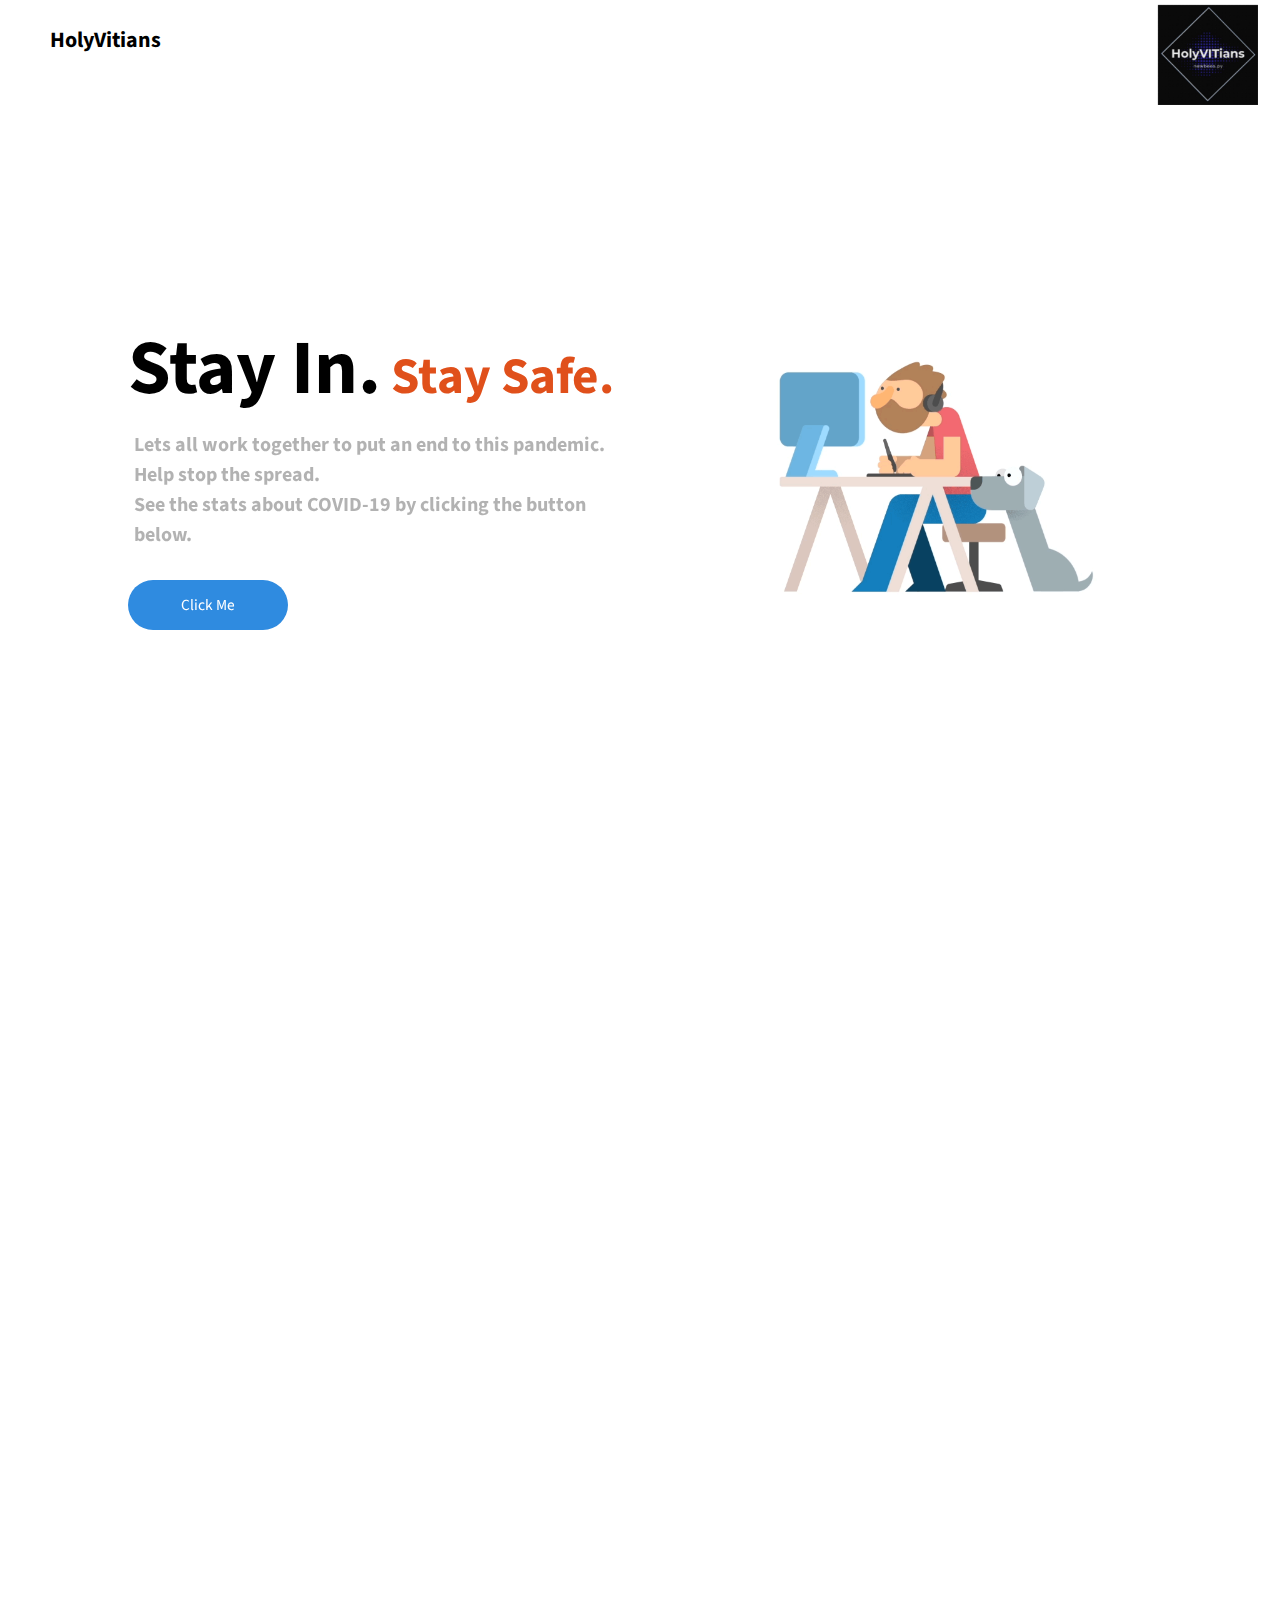
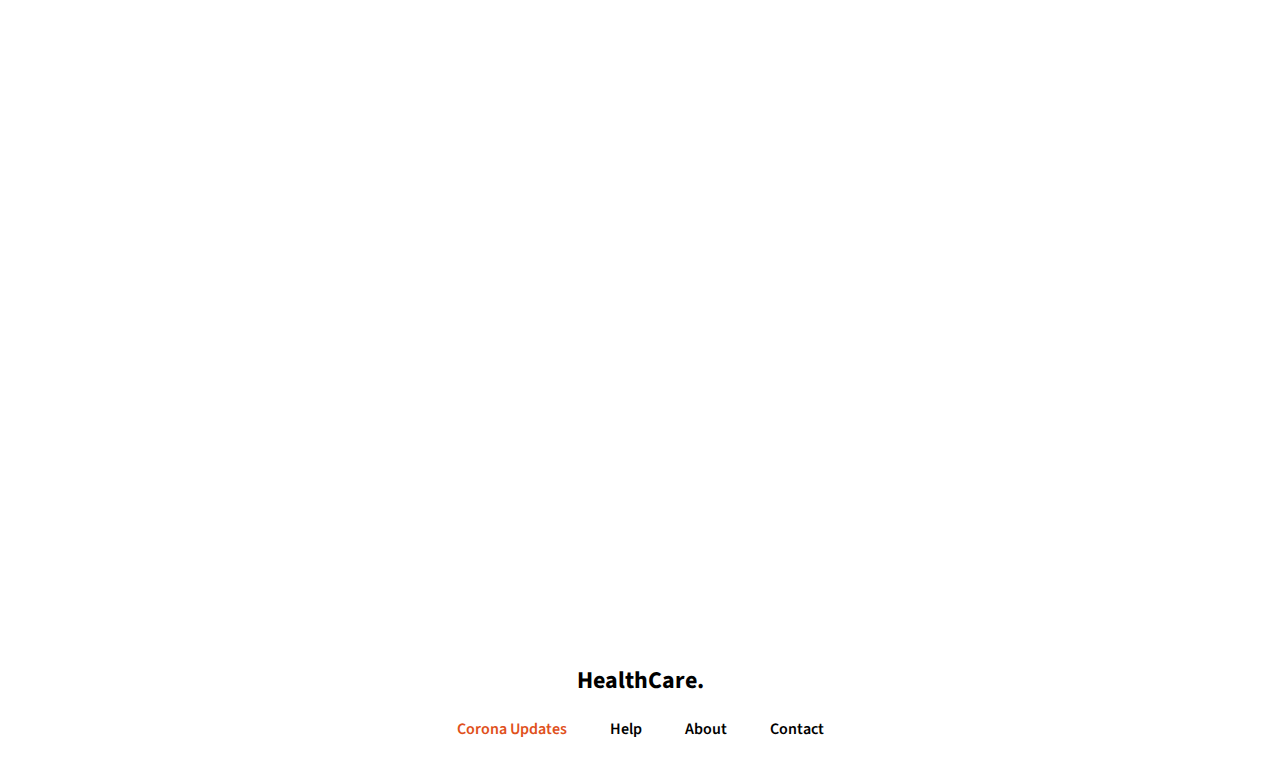
<file: About page/index.html>
<!DOCTYPE html>
<html lang="en">
<head>
    <meta charset="UTF-8">
    <meta name="viewport" content="width=device-width, initial-scale=1.0">
    <meta http-equiv="X-UA-Compatible" content="ie=edge">`
    
    <title>HealthCare</title>
    <link rel="stylesheet" href="styles.css">
    <link href="https://fonts.googleapis.com/css2?family=Source+Sans+Pro:wght@400;600&display=swap" rel="stylesheet">
    <link href="https://unpkg.com/aos@2.3.1/dist/aos.css" rel="stylesheet">
    <style>
        
        .logo1 {
            height: 100px;
            width: 100px;
            /* margin: 30px ; */
            position: absolute;
            top: 4.5px;
            right: 22.5px;
        }
       
    </style>
</head>
<body>
    <div class="wrapper">
        <div class="nav">
            <div class="logo" style="">
                <h4>HolyVitians</h4>
            </div>
             <img class="logo1"src="./img/logo.jpeg" alt=""> 
        </div>

        <!-- LANDING PAGE -->

        <div class="landing" id="landing">
            <div class="landingText" data-aos="fade-up" data-aos-duration="1000">
                <h1>Stay In.<span style="color:#e0501b;font-size: 4vw"> Stay Safe.</span> </h1>
                <h3>Lets all work together to put an end to this pandemic. <br> Help stop the spread. <br> See the stats about COVID-19 by clicking the button below.</h3>
                <div class="btn">
                    <a href="#infoSection">Click Me</a>
                </div>
            </div>
            <div class="landingImage" data-aos="fade-down" data-aos-duration="2000">
                <img src="img/landingImg.gif" style="height: 400px; width: 500px;">
            </div>
        </div>

        <!-- ABOUT SECTION -->

        <div class="about">
            <div class="aboutText" data-aos="fade-up" data-aos-duration="1000">
                <h1>Symptoms of <br> <span style="color:#2f8be0;font-size:5vw">COVID-19</span> </h1>
                <img src="img/doctor-woman-400px.png" alt="">
            </div>
            <div class="aboutList" data-aos="fade-left" data-aos-duration="1000">
                <ol>
                    <li> 
                        <span>01</span>
                         <p>Most common symptoms: 
                             <br>1. Fever
                             <br>2. Dry Cough
                             <br>3. Tiredness
                        </p>
                    </li>
                    <li> 
                        <span>02</span>
                         <p>Less common symptoms: 
                             <br>1. Aches and pains
                             <br>2. Diarrhoea
                             <br>3. Loss of taste or smell</p>
                    </li>
                    <li> 
                        <span>03</span>
                         <p>Severe symptoms: 
                             <br>1. Difficulty breathing 
                             <br>2. Chest pain or pressure
                             <br>3. Loss of speech or movement</p>
                    </li>
                </ol>
            </div>
        </div>

        <!-- INFO SECTION -->

        <div class="infoSection" id="infoSection">
            <div class="infoHeader" data-aos="fade-up" data-aos-duration="1000">
                <h1>See detailed information of  <br> <span style="color:#e0501b">Coronavirus.</span> </h1>
            </div>
            <div class="infoCards">
                <div class="card one" data-aos="fade-up" data-aos-duration="1000">
                    <img src="img/dailyChange.svg" height="250px" width="100%" class="cardoneImg" alt="" data-aos="fade-up" data-aos-duration="1100">
                    <div class="cardbgone"></div>
                    <div class="cardContent">
                        <h2>Daily Change</h2>
                        <p>See the daily change in COVID 19 cases, deaths and recoveries.</p>
                        <a href="https://vibgyor786.github.io/websiteplot/">
                            <div class="cardBtn">
                                <img src="img/next.png" alt="" class="cardIcon">
                            </div>
                        </a>
                    </div>
                </div>
                <div class="card two" data-aos="fade-up" data-aos-duration="1300">
                    <img src="img/predictor.svg" height="250px" width="100%" class="cardtwoImg" alt="" data-aos="fade-up" data-aos-duration="1200">
                    <div class="cardbgtwo"></div>
                    <div class="cardContent">
                        <h2>Covid-19 Predictor</h2>
                        <p>Find out the chances of you having the virus by just entering some details about yourself.</p>
                        <a href="http://ganeshsahu786.pythonanywhere.com/">
                            <div class="cardBtn">
                                <img src="img/next.png" alt="" class="cardIcon">
                            </div>
                        </a>
                    </div>
                </div>
            </div>
        </div>

        <div class="footer">
            <h2>HealthCare.</h2>
            <div class="footerlinks">
                <a href="#" class="mainlink">Corona Updates</a>
                <a href="#">Help</a>
                <a href="#">About</a>
                <a href="#">Contact</a>
            </div>
        </div>
    </div>

    <script src="https://unpkg.com/aos@2.3.1/dist/aos.js"></script>
    <script>
            AOS.init();
    </script>
</body>
</html>
</file>
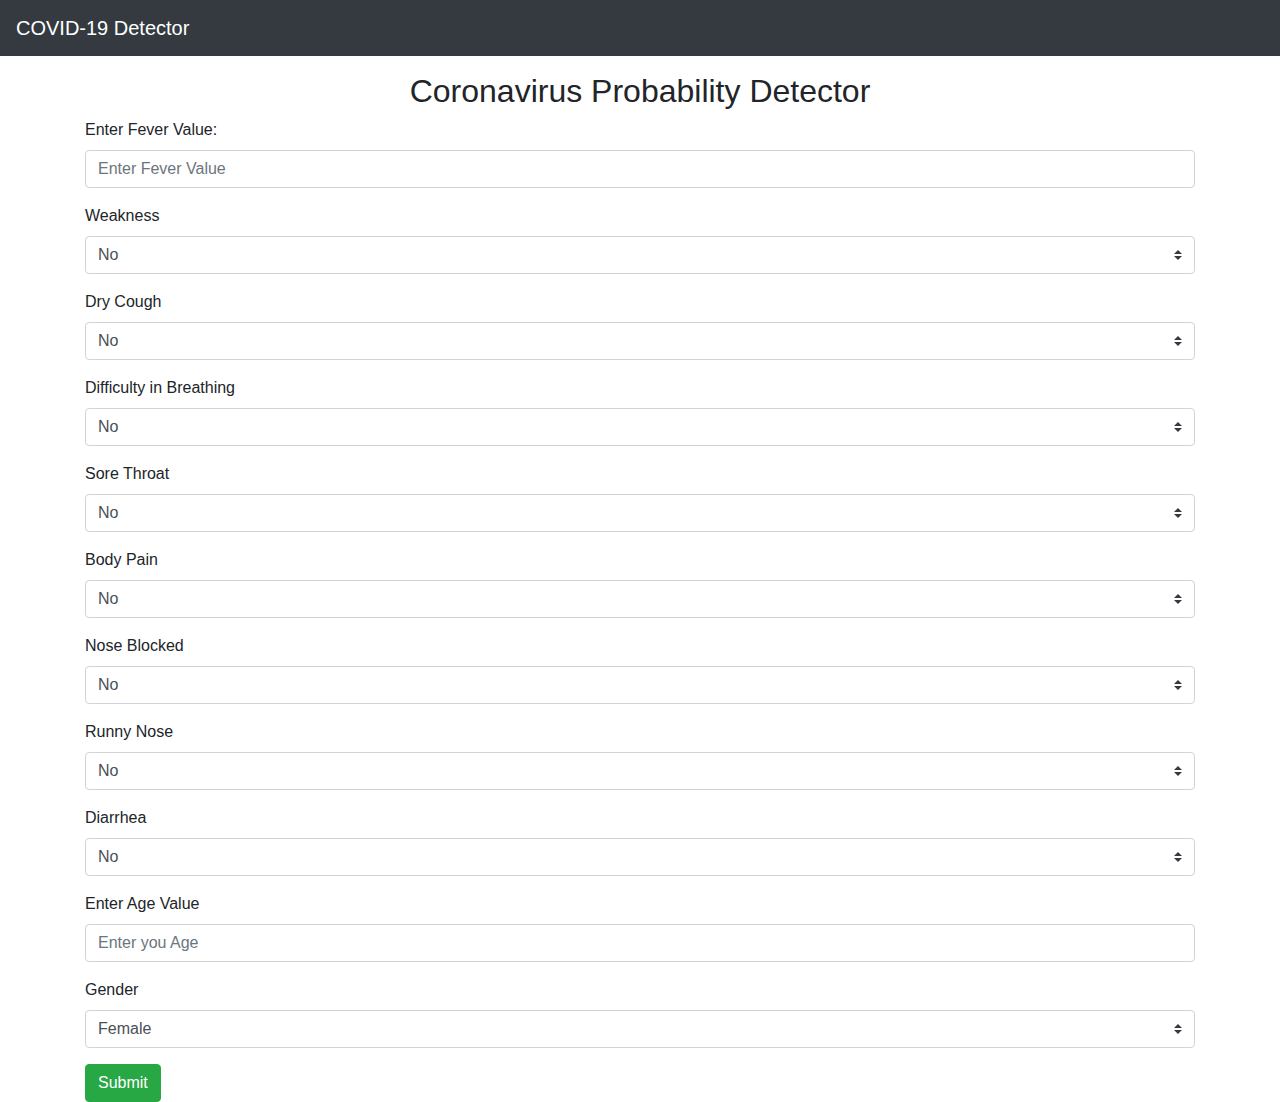
<file: project2/static/index.html>
<!doctype html>
<html lang="en">
  <head>
    <!-- Required meta tags -->
    <meta charset="utf-8">
    <meta name="viewport" content="width=device-width, initial-scale=1, shrink-to-fit=no">

    <!-- Bootstrap CSS -->
    <link rel="stylesheet" href="https://stackpath.bootstrapcdn.com/bootstrap/4.4.1/css/bootstrap.min.css" integrity="sha384-Vkoo8x4CGsO3+Hhxv8T/Q5PaXtkKtu6ug5TOeNV6gBiFeWPGFN9MuhOf23Q9Ifjh" crossorigin="anonymous">

    <title>COVID-19 Probability Detector</title>
  </head>
  <body> 

    <nav class="navbar navbar-expand-lg navbar-dark bg-dark">
        <a class="navbar-brand" href="#">COVID-19 Detector</a>
        <button class="navbar-toggler" type="button" data-toggle="collapse" data-target="#navbarSupportedContent" aria-controls="navbarSupportedContent" aria-expanded="false" aria-label="Toggle navigation">
          <span class="navbar-toggler-icon"></span>
        </button>
      </nav>


      <div class="container">
          <h2 class="text-center mt-3">Coronavirus Probability Detector</h2>
          <form action="/" method="POST">
            <div class="form-group">
              <label for="Fever">Enter Fever Value:</label>
              <input type="text" class="form-control" id="Fever" name="Fever" placeholder="Enter Fever Value">
            </div>

            <div class="form-group">
              <label for="Weakness">Weakness</label>
              <select  class="form-control custom-select" name="Weakness" id="Weakness">
                <option value="0">No</option> 
                <option value="1">Yes</option> 
              </select>
            </div>
            <div class="form-group">
              <label for="Dry Cough">Dry Cough</label>
              <select  class="form-control custom-select" name="Dry Cough" id="Dry Cough">
                <option value="0">No</option> 
                <option value="1">Yes</option> 
              </select>
            </div>
            <div class="form-group">
              <label for="Breathing Difficulty">Difficulty in Breathing</label>
              <select  class="form-control custom-select" name="Breathing Difficulty" id="Breathing Difficulty">
                <option value="0">No</option> 
                <option value="1">Yes</option> 
              </select>
            </div>
            <div class="form-group">
              <label for="Sore Throat">Sore Throat</label>
              <select  class="form-control custom-select" name="Sore Throat" id="Sore Throat">
                <option value="0">No</option> 
                <option value="1">Yes</option> 
              </select>
            </div>
            <div class="form-group">
              <label for="Body Pain">Body Pain</label>
              <select  class="form-control custom-select" name="Body Pain" id="Body Pain">
                <option value="0">No</option> 
                <option value="1">Yes</option> 
              </select>
            </div>
            <div class="form-group">
              <label for="Nasal Block">Nose Blocked</label>
              <select  class="form-control custom-select" name="Nasal Block" id="Nasal Block">
                <option value="0">No</option> 
                <option value="1">Yes</option> 
              </select>
            </div>
            <div class="form-group">
              <label for="Runny Nose">Runny Nose</label>
              <select  class="form-control custom-select" name="Runny Nose" id="Runny Nose">
                <option value="0">No</option> 
                <option value="1">Yes</option> 
              </select>
            </div>
            <div class="form-group">
              <label for="Diarrhea">Diarrhea</label>
              <select  class="form-control custom-select" name="Diarrhea" id="Diarrhea">
                <option value="0">No</option> 
                <option value="1">Yes</option> 
              </select>
            </div>
            <div class="form-group">
              <label for="age">Enter Age Value</label>
              <input type="text" class="form-control" id="Age" name="Age" placeholder="Enter you Age">
            </div>
             

            <div class="form-group">
              <label for="Gender">Gender</label>
              <select  class="form-control custom-select" name="Gender" id="Gender">
                <option value="0">Female</option> 
                <option value="1">Male</option> 
              </select>
            </div>

            <button class="btn btn-success">Submit</button>
          </form>
      </div>

    <!-- Optional JavaScript -->
    <!-- jQuery first, then Popper.js, then Bootstrap JS -->
    <script src="https://code.jquery.com/jquery-3.4.1.slim.min.js" integrity="sha384-J6qa4849blE2+poT4WnyKhv5vZF5SrPo0iEjwBvKU7imGFAV0wwj1yYfoRSJoZ+n" crossorigin="anonymous"></script>
    <script src="https://cdn.jsdelivr.net/npm/popper.js@1.16.0/dist/umd/popper.min.js" integrity="sha384-Q6E9RHvbIyZFJoft+2mJbHaEWldlvI9IOYy5n3zV9zzTtmI3UksdQRVvoxMfooAo" crossorigin="anonymous"></script>
    <script src="https://stackpath.bootstrapcdn.com/bootstrap/4.4.1/js/bootstrap.min.js" integrity="sha384-wfSDF2E50Y2D1uUdj0O3uMBJnjuUD4Ih7YwaYd1iqfktj0Uod8GCExl3Og8ifwB6" crossorigin="anonymous"></script>
  </body>
</html>
</file>
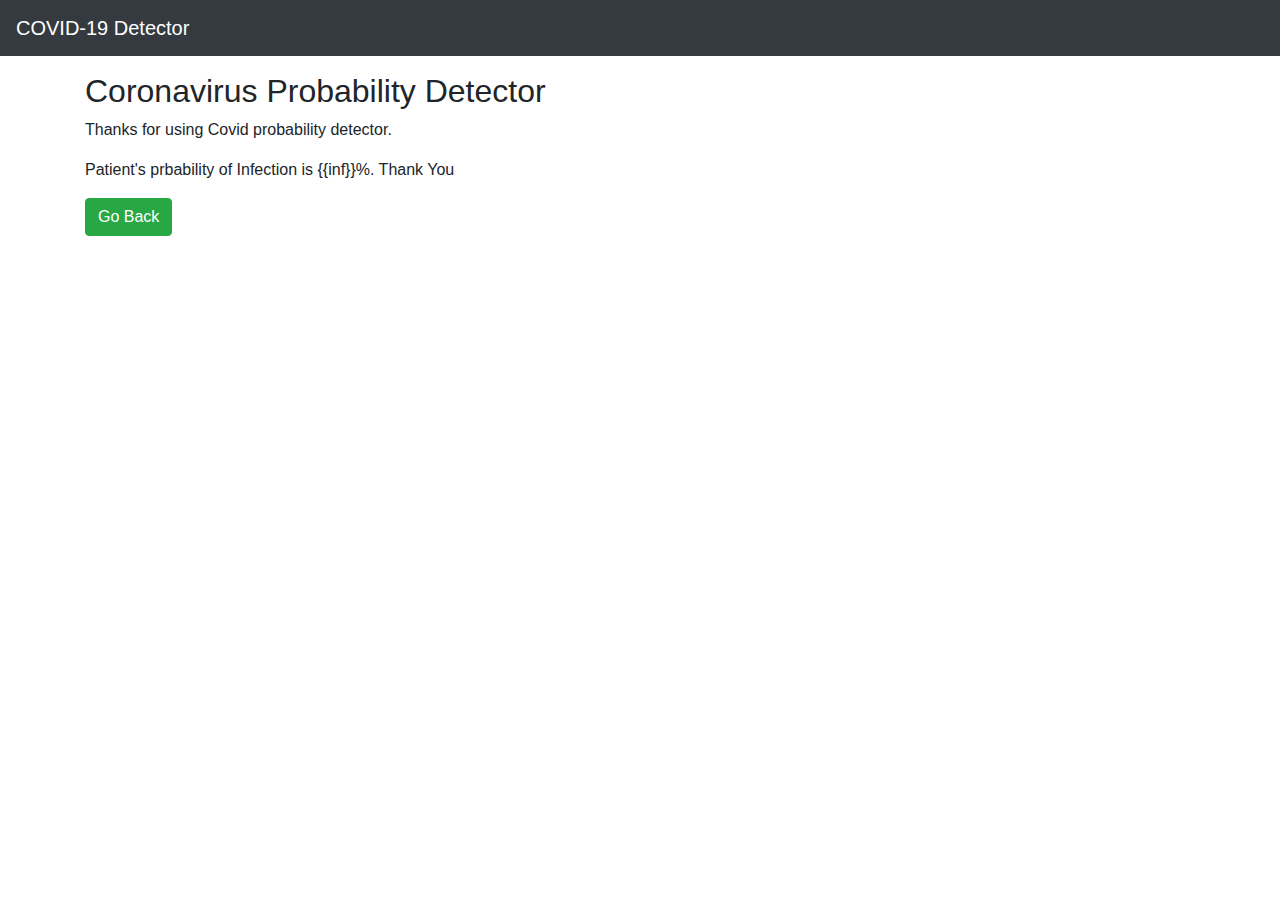
<file: project2/static/show.html>
<!doctype html>
<html lang="en">
  <head>
    <!-- Required meta tags -->
    <meta charset="utf-8">
    <meta name="viewport" content="width=device-width, initial-scale=1, shrink-to-fit=no">

    <!-- Bootstrap CSS -->
    <link rel="stylesheet" href="https://stackpath.bootstrapcdn.com/bootstrap/4.4.1/css/bootstrap.min.css" integrity="sha384-Vkoo8x4CGsO3+Hhxv8T/Q5PaXtkKtu6ug5TOeNV6gBiFeWPGFN9MuhOf23Q9Ifjh" crossorigin="anonymous">

    <title>COVID-19 Probability Detector</title>
  </head>
  <body> 

    <nav class="navbar navbar-expand-lg navbar-dark bg-dark">
        <a class="navbar-brand" href="#">COVID-19 Detector</a>
        <button class="navbar-toggler" type="button" data-toggle="collapse" data-target="#navbarSupportedContent" aria-controls="navbarSupportedContent" aria-expanded="false" aria-label="Toggle navigation">
          <span class="navbar-toggler-icon"></span>
        </button>
      </nav>


      <div class="container">
          <h2 class=" mt-3">Coronavirus Probability Detector</h2>
          <p>Thanks for using Covid probability detector.</p>
          <p>Patient's prbability of Infection is {{inf}}%. Thank You</p>

          <a href="/">
            <button class="btn btn-success my-2 my-sm-0" type="submit">Go Back</button>
        </a>

      </div>

    <!-- Optional JavaScript -->
    <!-- jQuery first, then Popper.js, then Bootstrap JS -->
    <script src="https://code.jquery.com/jquery-3.4.1.slim.min.js" integrity="sha384-J6qa4849blE2+poT4WnyKhv5vZF5SrPo0iEjwBvKU7imGFAV0wwj1yYfoRSJoZ+n" crossorigin="anonymous"></script>
    <script src="https://cdn.jsdelivr.net/npm/popper.js@1.16.0/dist/umd/popper.min.js" integrity="sha384-Q6E9RHvbIyZFJoft+2mJbHaEWldlvI9IOYy5n3zV9zzTtmI3UksdQRVvoxMfooAo" crossorigin="anonymous"></script>
    <script src="https://stackpath.bootstrapcdn.com/bootstrap/4.4.1/js/bootstrap.min.js" integrity="sha384-wfSDF2E50Y2D1uUdj0O3uMBJnjuUD4Ih7YwaYd1iqfktj0Uod8GCExl3Og8ifwB6" crossorigin="anonymous"></script>
  </body>
</html>
</file>
<file: About page/styles.css>
html,body{
    background-color: #fff;
    font-family: 'Source Sans Pro',sans-serif;
    overflow-x: hidden !important;
    margin: 0px !important;
    padding: 0px !important;
    scroll-behavior: smooth;
    
}
html a {
    color: #000;
}

*{
    text-decoration: none !important;
}

.nav{
    position: fixed;
    z-index: 1000;
    top: 0;
    right: 0;
    left: 0;
    height: 80px;
    display: flex;
    flex-direction: row;
    justify-content: space-between;
    align-items: center;
    padding: 0 25px 0 25px;
    background-color: #fff;
    border-bottom-left-radius: 10px;
    border-bottom-right-radius: 10px;
}



.nav h4{
    font-size: 22px;
    font-weight: bold;
    margin-left: 25px;
}

/* LANDING CSS */

.landing{
    display: flex;
    flex-direction: row;
    justify-content: space-between;
    align-items: center;
    padding: 0 10vw 0 10vw;
    height: 100vh;
}

.landingText h1{
    font-size: 6vw;
    margin: 0 !important;
}

.landingText h3{
    margin: 6px !important;
    font-size: 20px;
    opacity: 0.3;
    line-height: 30px;
}

.landingText .btn{
    width: 120px;
    margin-top: 30px;
    padding: 14px 20px 14px 20px;
    background-color: #2f8be0;
    border-radius: 45px;
    text-align: center
}

.landingText .btn a{
    font-size: 1.2vw;
    color: #fff;
}

.landingImage img{
    width: 28vw;
}


/* ABOUT CSS */

.about{
    height: 600px;
    padding: 50px;
    display: flex;
    flex-direction: row;
    justify-content: space-evenly;
    align-items: center;
}

.aboutText{
    position: relative;
    padding: 0 50px;
    height: inherit;
}

.aboutText h1{
    position: relative;
    left: 110px;
}

.aboutText img{
    width: 10vw;
    position: absolute;
    top: 50px;
}

.aboutList{
    width: 50%;
}

ol{
    list-style: none;
    color: #e0501b;
}

ol li{
    font-size: 34px;
    position: relative;
    margin-bottom: 20px;
    border-bottom: 1px solid #ebebeb;
}

li p{
    font-size: 16px;
    color: #000;
    padding-left: 60px;
    line-height: 30px;
    opacity: 0.6;
}

li span{
    position: absolute;
    line-height: 25px;
    font-weight: 600;
}

/* INFO_SECTION CSS */

.infoSection{
    height: 600px;
}

.infoHeader{
    text-align: center;
    margin-bottom: 40px;
}

.infoCards{
    display: flex;
    flex-direction: row;
    justify-content: space-around;
    align-items: center;
    padding: 40px 0 40px 0;
}

.infoCards .card{
    position: relative;
    height: 360px;
    width: 350px;
    background: #fff;
    box-shadow: 0 10px 22px rgba(0,0,0,0.09), 0 10px 10px rgba(0,0,0,0.09)
}

.infoCards .one .cardoneImg{
    width: 180px;
    position: absolute;
    top: -50px;
    right: -20px;
}
.infoCards .two .cardtwoImg{
    width: 158px;
    position: absolute;
    top: -50px;
    right: -20px;
}

.cardbgone{
    height: 150px;
    background-color: #ffce63;
}
.cardbgtwo{
    height: 150px;
    background-color: #a1cdff;
}

.cardContent{
    padding: 0 20px;
}

.cardContent h2{
    font-weight: 600;
}

.cardContent p{
    line-height: 30px;
    opacity: 0.6
}


.cardContent .cardBtn{
    position: absolute;
    right: 20px;
    padding: 10px;
    background-color: #ededed;
    width: 25px;
    height: 20px;
    border-radius: 6px;
    display: flex;
    justify-content: center;
    align-items: center;
    transition: all ease-in-out 0.2s;
}

.cardContent .cardBtn:hover{
  background-color: #2f8be0;
}

.cardContent .cardBtn .cardIcon{
    position: relative;
    top:0px;
    left:0px;
    width: 16px;
}



/* FOOTER CSS */

.footer{
    height: 100px;
    display: flex;
    flex-direction: column;
    align-items: center;
    padding-bottom: 20px;
}

.footerlinks a{
    margin: 20px;
    font-size: 16px;
    font-weight: 600;
    color: #000;
}
.footerlinks .mainlink{
    color: #e0501b;
}


/* RESPONSIVE */


@media only screen and (max-width: 600px){

.nav{
    flex-direction: column;
    justify-content: space-around;
    padding: 20px;
    height: auto;
    overflow-y: hidden;
}

.nav h4{
    font-size: 6vw;
    margin-top: 10px;
    margin-bottom: 14px;
}

.nav .links a{
    margin-right: 25px;
    font-size: 12px;
    font-weight: 600;
}


/* LANDING PAGE */

.landing{
    flex-direction: column-reverse;
    height: 750px;
    align-items: center;
    justify-content: center;
    text-align: center
}

.landingText h1{
    font-size: 6vw;
    margin: 0 !important;
}

.landingText h3{
    font-size: 16px;
}

.landingText .btn{
    margin: 0 auto;
}

.landingText .btn a{
    font-size: 17px;
}

.landingImage img{
    width: 52vw;
    margin-bottom: 20px;
}


/* ABOUT */

.about{
    height: auto;
    padding: 0px;
    display: flex;
    flex-direction: column;
    justify-content: center;
    align-items: center;
}

.aboutText{
    padding: 0 50px;
    height: 100px;
}

.aboutText h1{
    left: 40px;
    font-size: 6vw;
}

.aboutText img{
    width: 16vw;
    top: 10px;
    left: -30px;
}

.aboutList{
    width: 70%;
    margin-left: auto;
}

ol li{
    font-size: 26px;
}

li p{
    font-size: 14px;
}

.infoSection{
    height: auto;
}

.infoHeader{
    text-align: center;
    margin: 40px 0;
    font-size: 15px;
}

.infoCards{
    display: flex;
    flex-direction: column;
    padding: 50px;
    justify-content: center;
    align-items: center;
    text-align: center
}

.infoCards .card{
    margin-bottom: 60px;
}


.footer{
    padding-bottom: 40px;
}



}
</file>
